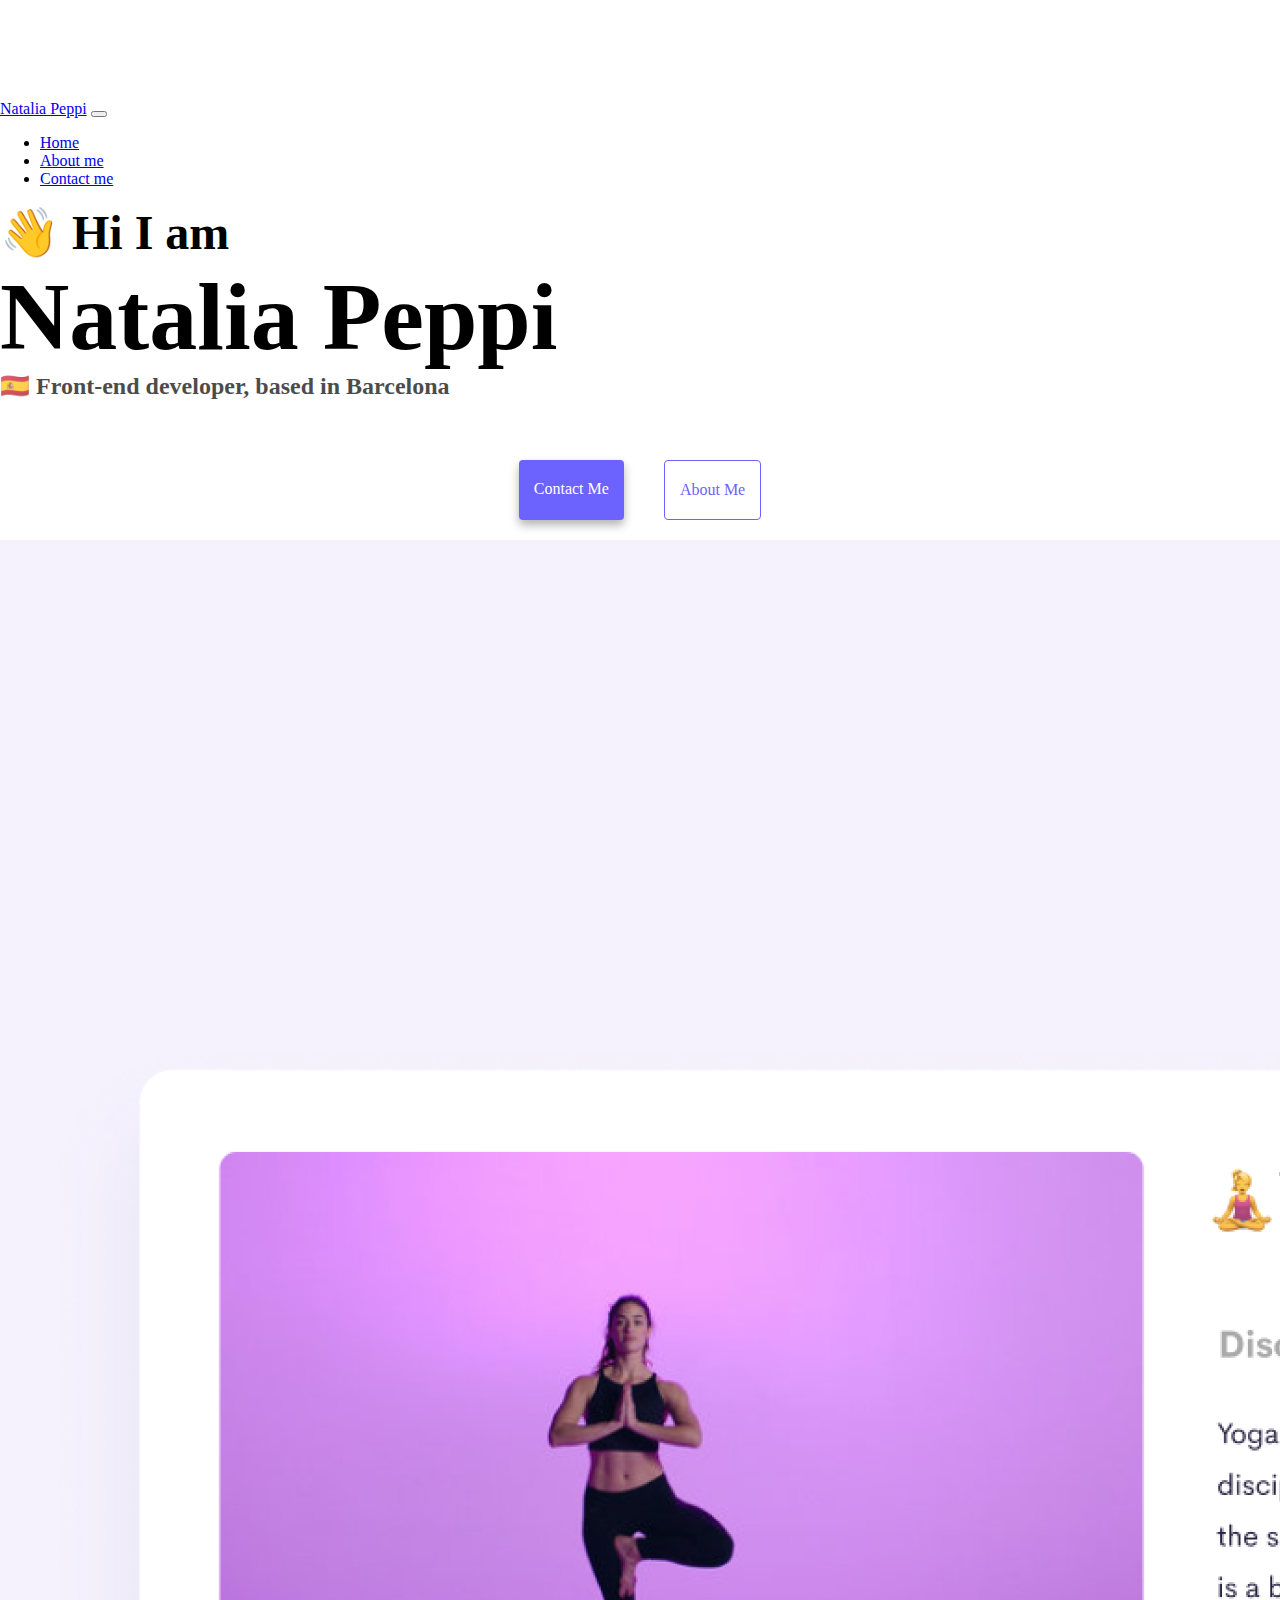
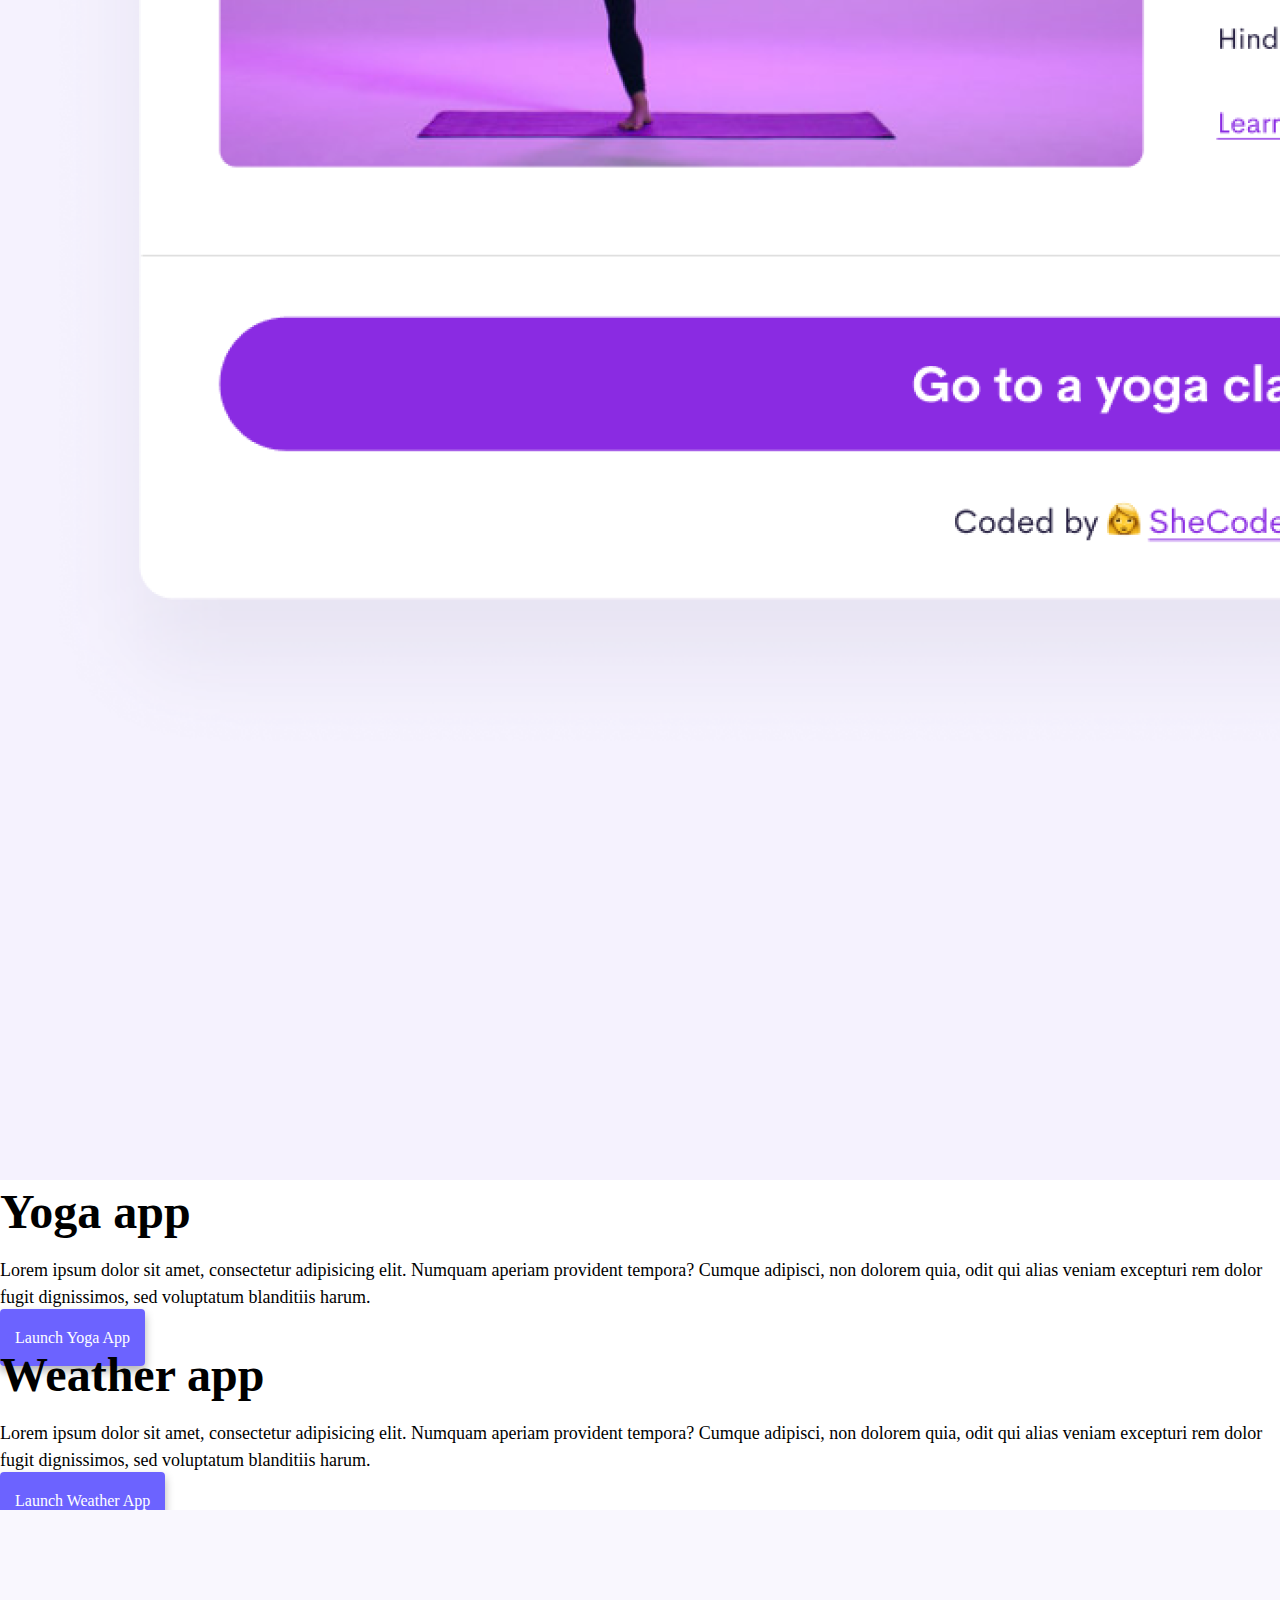
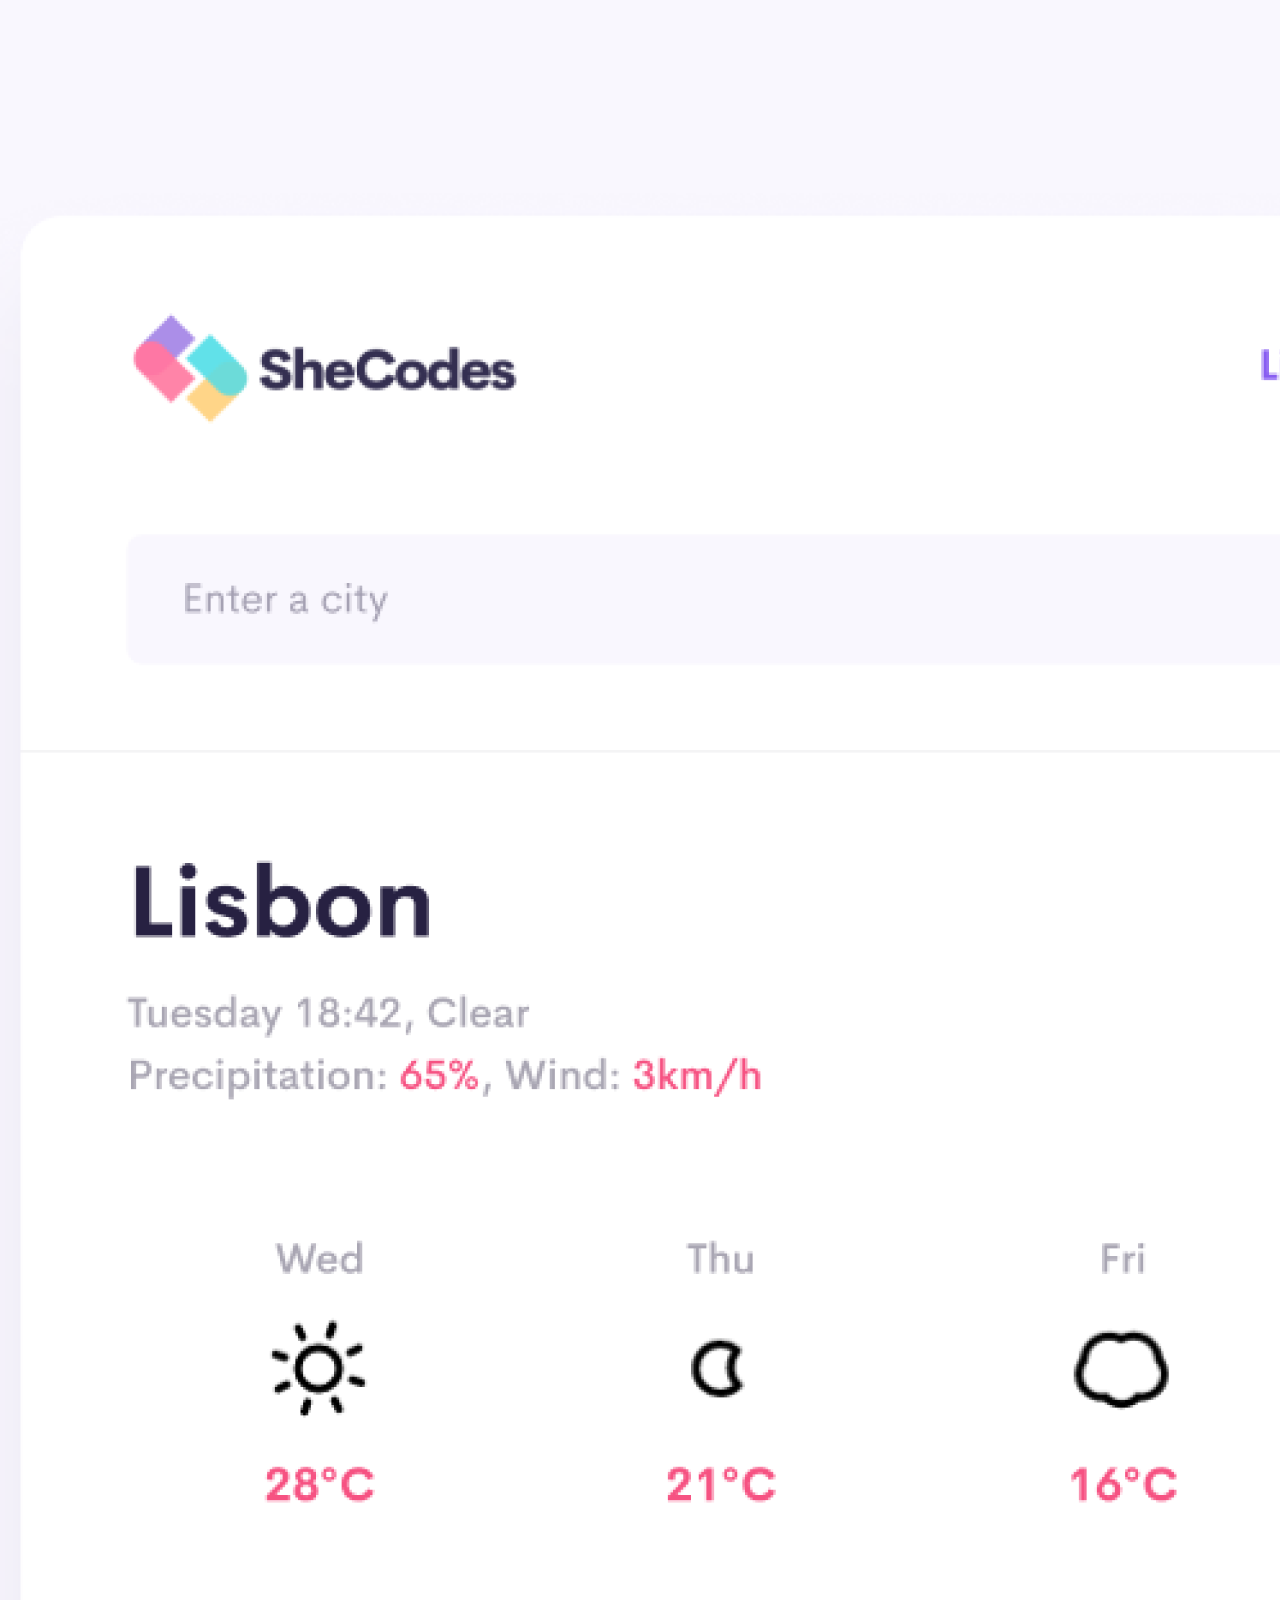
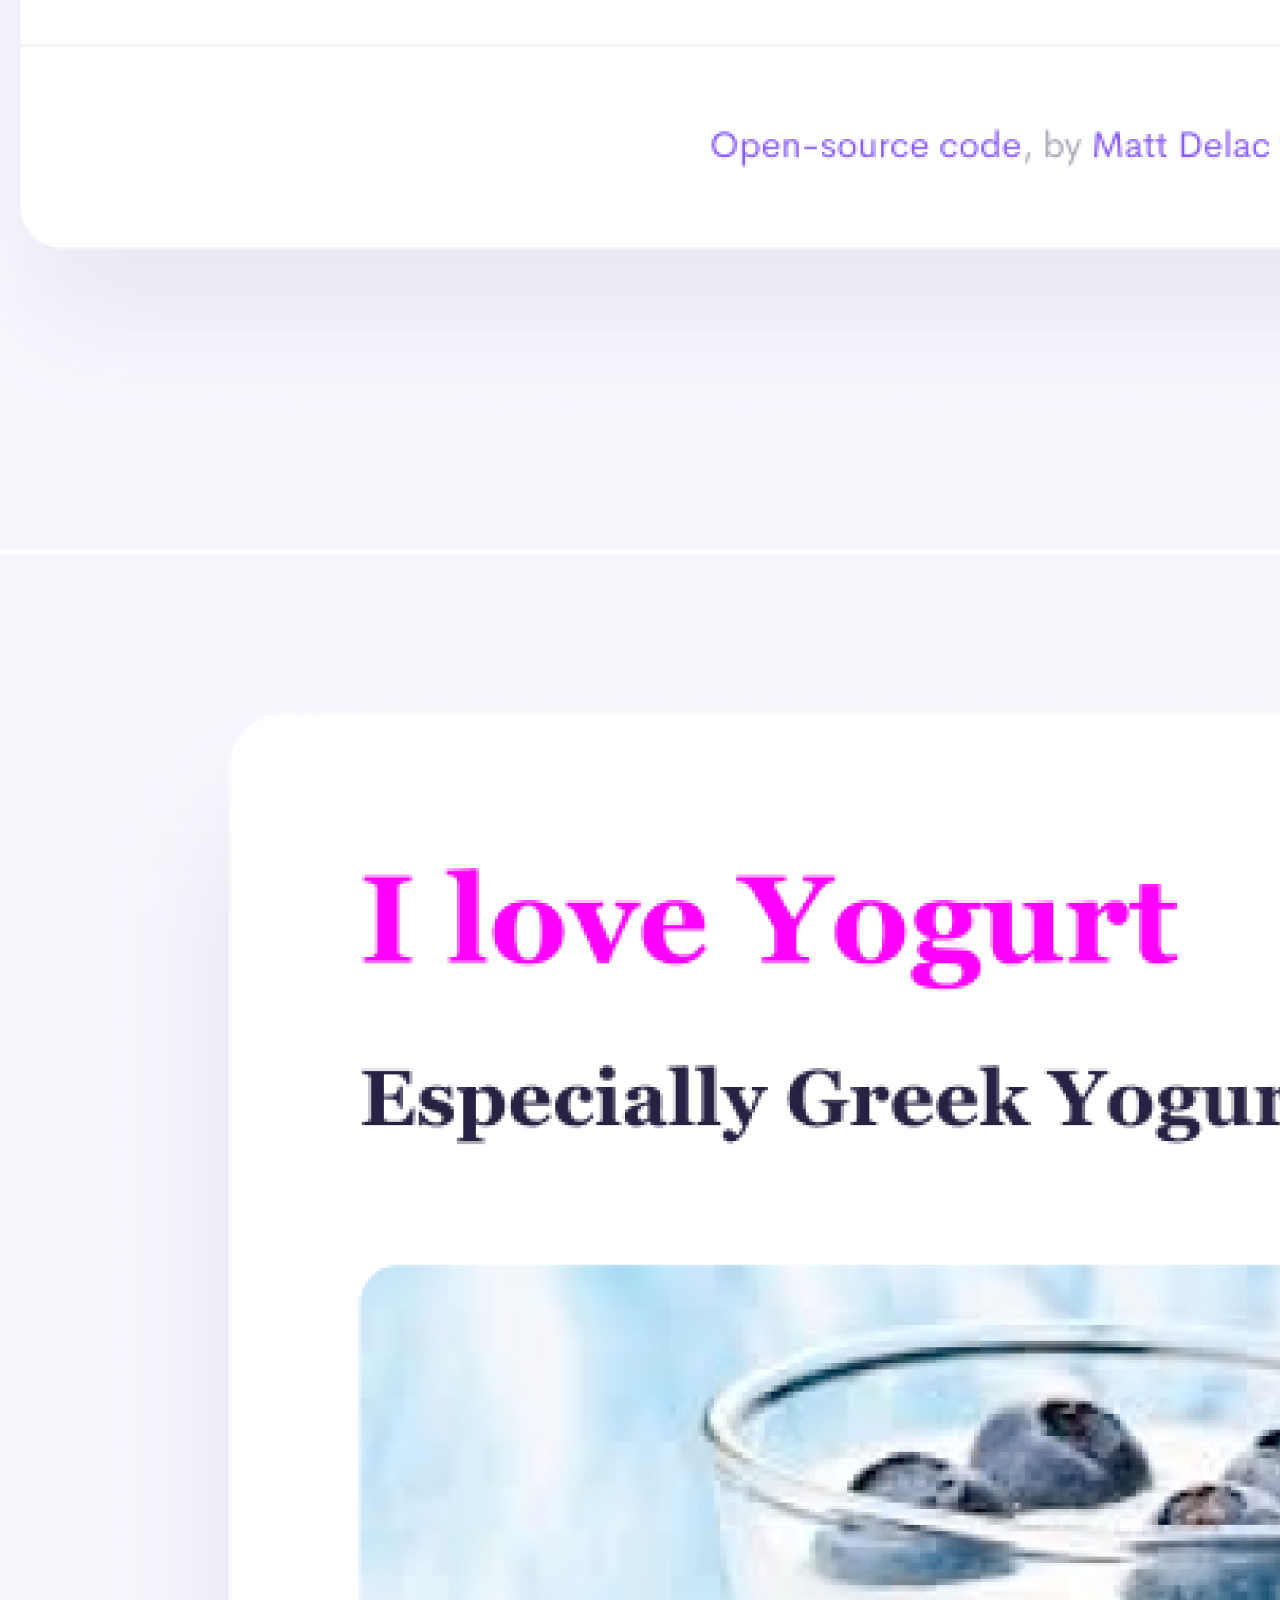
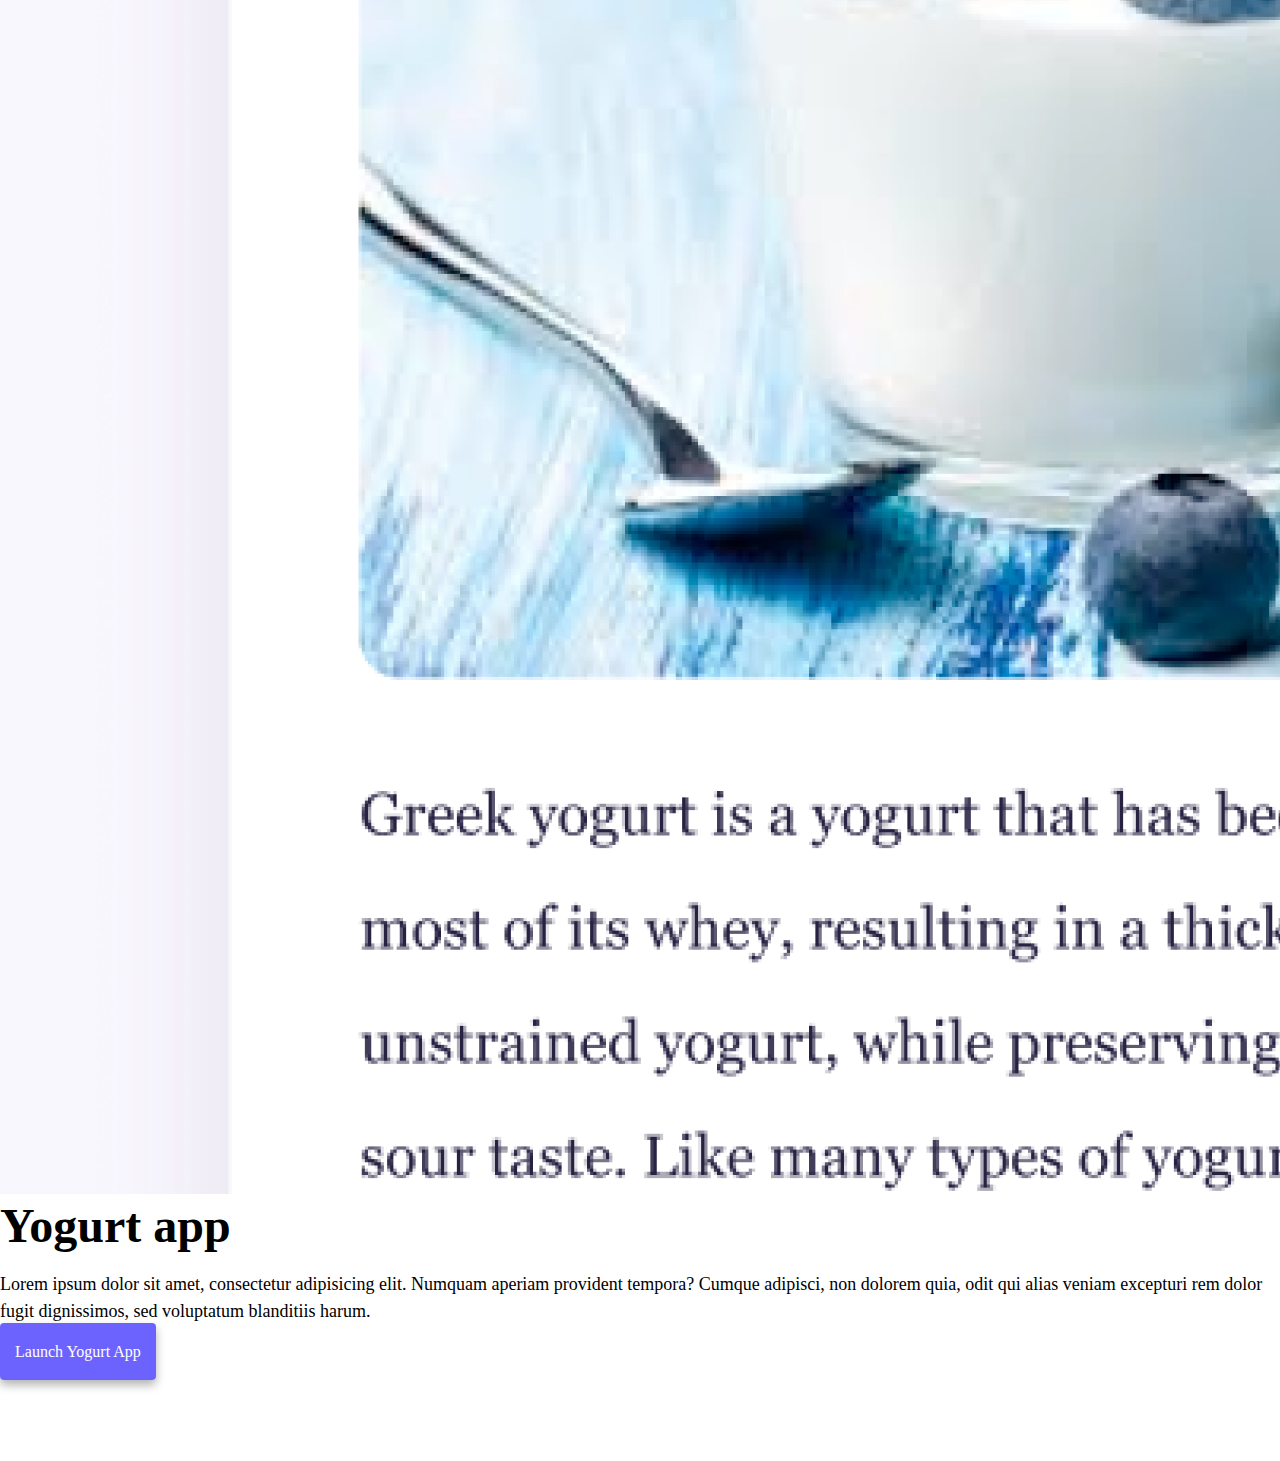
<file: index.html>
<!DOCTYPE html>
<html lang="en">
  <head>
    <meta charset="UTF-8" />
    <meta http-equiv="X-UA-Compatible" content="IE=edge" />
    <meta name="viewport" content="width=device-width, initial-scale=1.0" />
    <title>Front-End Developer - Natalia Peppi</title>
    <link rel="stylesheet" href="style.css" />
    <link
      href="https://cdn.jsdelivr.net/npm/bootstrap@5.2.2/dist/css/bootstrap.min.css"
      rel="stylesheet"
      integrity="sha384-Zenh87qX5JnK2Jl0vWa8Ck2rdkQ2Bzep5IDxbcnCeuOxjzrPF/et3URy9Bv1WTRi"
      crossorigin="anonymous"
    />
    <script
      src="https://cdn.jsdelivr.net/npm/bootstrap@5.2.2/dist/js/bootstrap.bundle.min.js"
      integrity="sha384-OERcA2EqjJCMA+/3y+gxIOqMEjwtxJY7qPCqsdltbNJuaOe923+mo//f6V8Qbsw3"
      crossorigin="anonymous"
    ></script>
    <meta name="description" content="Projects and App created by Natalia Peppi">
  </head>
  <body>
    <nav class="navbar navbar-expand-lg bg-light fixed-top">
      <div class="container">
        <a class="navbar-brand" href="index.html">Natalia Peppi</a>
        <button
          class="navbar-toggler"
          type="button"
          data-bs-toggle="collapse"
          data-bs-target="#navbarNav"
          aria-controls="navbarNav"
          aria-expanded="false"
          aria-label="Toggle navigation"
        >
          <span class="navbar-toggler-icon"></span>
        </button>
        <div class="collapse navbar-collapse" id="navbarNav">
          <ul class="navbar-nav">
            <li class="nav-item">
              <a class="nav-link active" aria-current="page" href="index.html">Home</a>
            </li>
            <li class="nav-item">
              <a class="nav-link" href="https://n84bx1.csb.app/about.html"
                >About me</a
              >
            </li>
            <li class="nav-item">
              <a
                class="nav-link"
                href="https://n84bx1.csb.app/about.html#contact"
                title="Contact Me">Contact me</a
              >
            </li>
          </ul>
        </div>
      </div>
    </nav>
    <h2 class="text-center mt-5 pt-5">👋 Hi I am</h2>
    <h1 class="text-center">Natalia Peppi</h1>
    <h3 class="text-center">🇪🇸 Front-end developer, based in Barcelona</h3>
    <div class="navigation-links mb-5">
      <a href="about.html#contact" class="primary-link">Contact me</a>
      <a href="about.html" class="secondary-link">About me</a>
    </div>
    <div class="container">
      <div class="row">
        <div class="col-sm-6">
          <img src="images/yoga.png" alt="Yoga Project" class="img-fluid rounded d-none d-sm-block" />
            </div>
        <div class="col-sm-6">
          <h2 class="mb-3">Yoga app</h2>
          <p>
            Lorem ipsum dolor sit amet, consectetur adipisicing elit. Numquam
            aperiam provident tempora? Cumque adipisci, non dolorem quia, odit
            qui alias veniam excepturi rem dolor fugit dignissimos, sed
            voluptatum blanditiis harum.
          </p>
          <div class="mt-5">
          <a href="#" class="primary-link">Launch Yoga App</a>
        </div>
      </div>
      </div>
      <div class="row mt-5">
        <div class="col-sm-6">
          <h2 class="mb-3">Weather app</h2>
          <p>
            Lorem ipsum dolor sit amet, consectetur adipisicing elit. Numquam
            aperiam provident tempora? Cumque adipisci, non dolorem quia, odit
            qui alias veniam excepturi rem dolor fugit dignissimos, sed
            voluptatum blanditiis harum.
          </p>
          <div class="mt-5">
            <a href="#" class="primary-link">Launch Weather App</a>
        </div>
      </div>
      <div class="col-sm-6">
          <img src="images/weather.png" alt="Weather Project" class="img-fluid rounded d-none d-sm-block" />
        </div>
    </div>
      <div class="row mt-5">
        <div class="col-sm-6">
          <img src="images/yogurt.png" alt="Yogurt Project" class="img-fluid rounded d-none d-sm-block" />
        </div>
        <div class="col-sm-6">
          <h2 class="mb-3">Yogurt app</h2>
          <p>
            Lorem ipsum dolor sit amet, consectetur adipisicing elit. Numquam
            aperiam provident tempora? Cumque adipisci, non dolorem quia, odit
            qui alias veniam excepturi rem dolor fugit dignissimos, sed
            voluptatum blanditiis harum.
          </p>
          <div class="mt-5">
            <a href="#" class="primary-link">Launch Yogurt App</a>
          </div>
        </div>
        </div>
      </div>
      </div>
  </body>
</html>
</file>
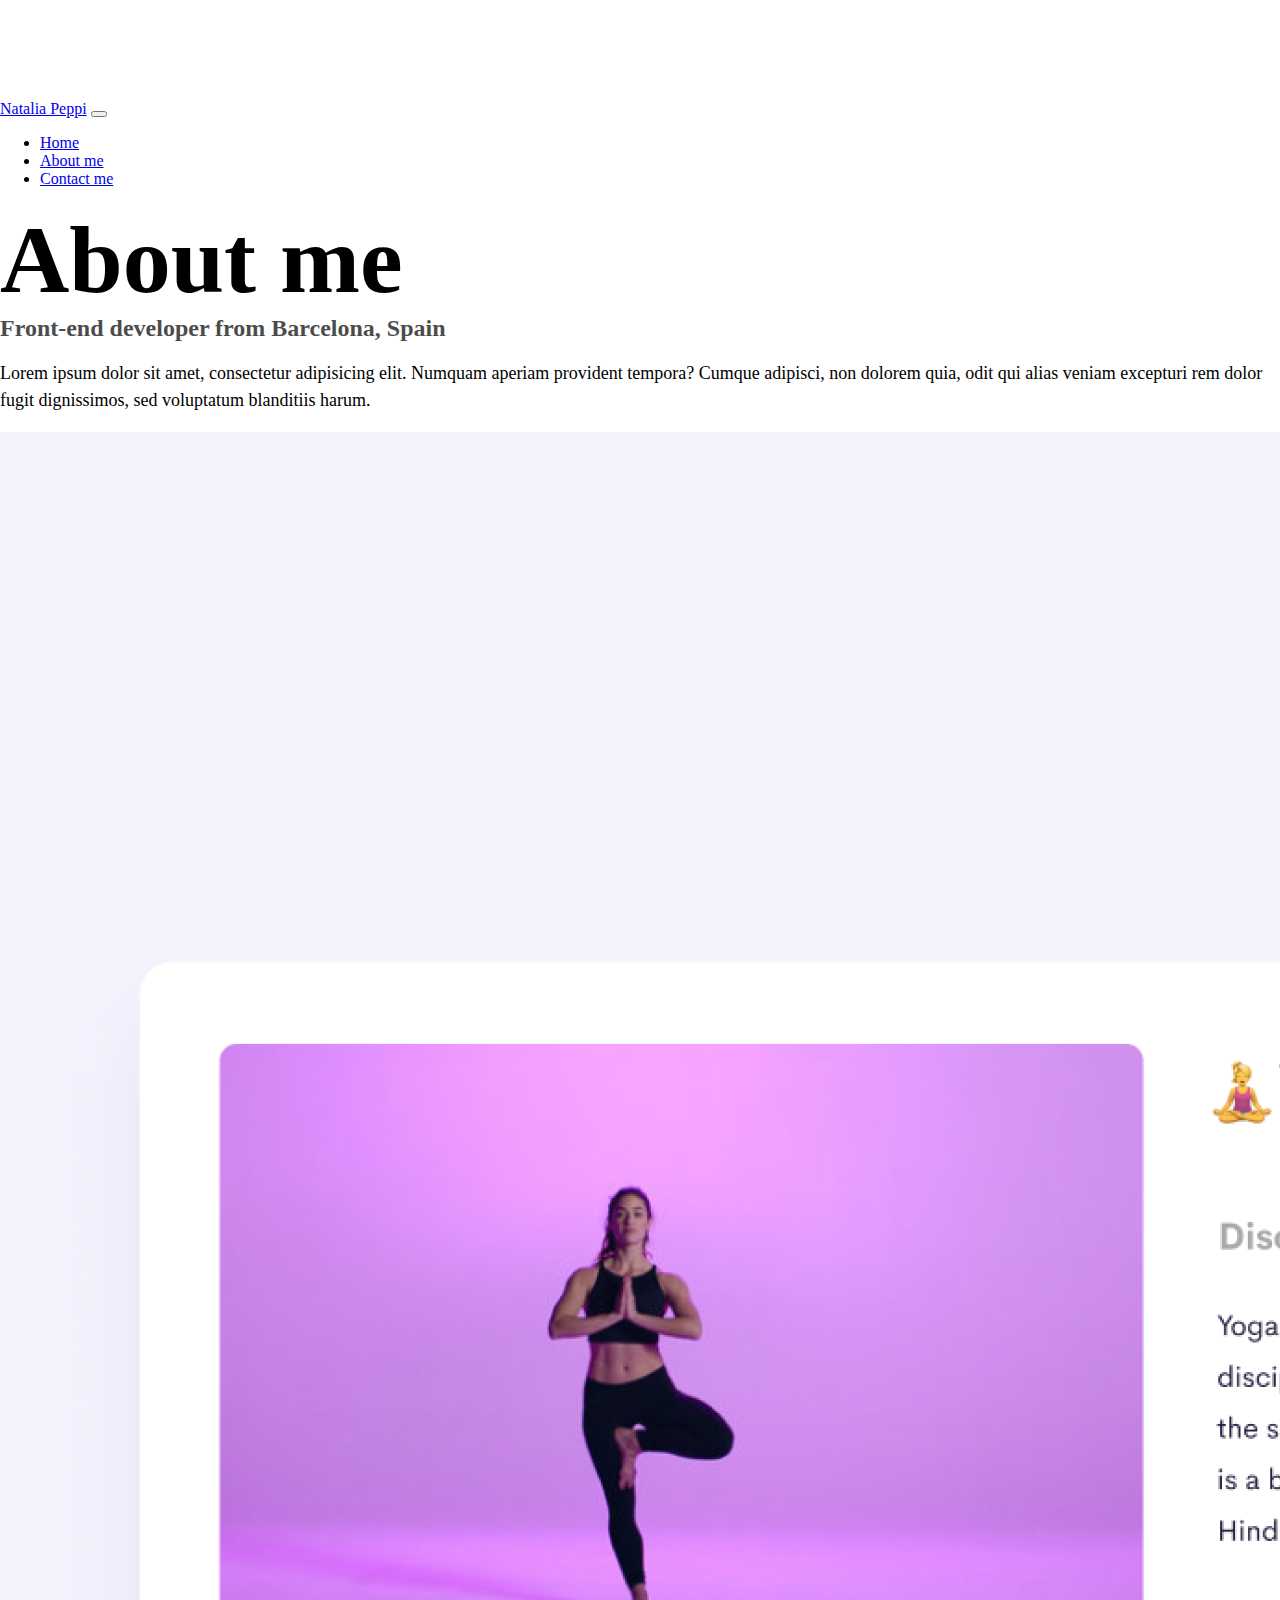
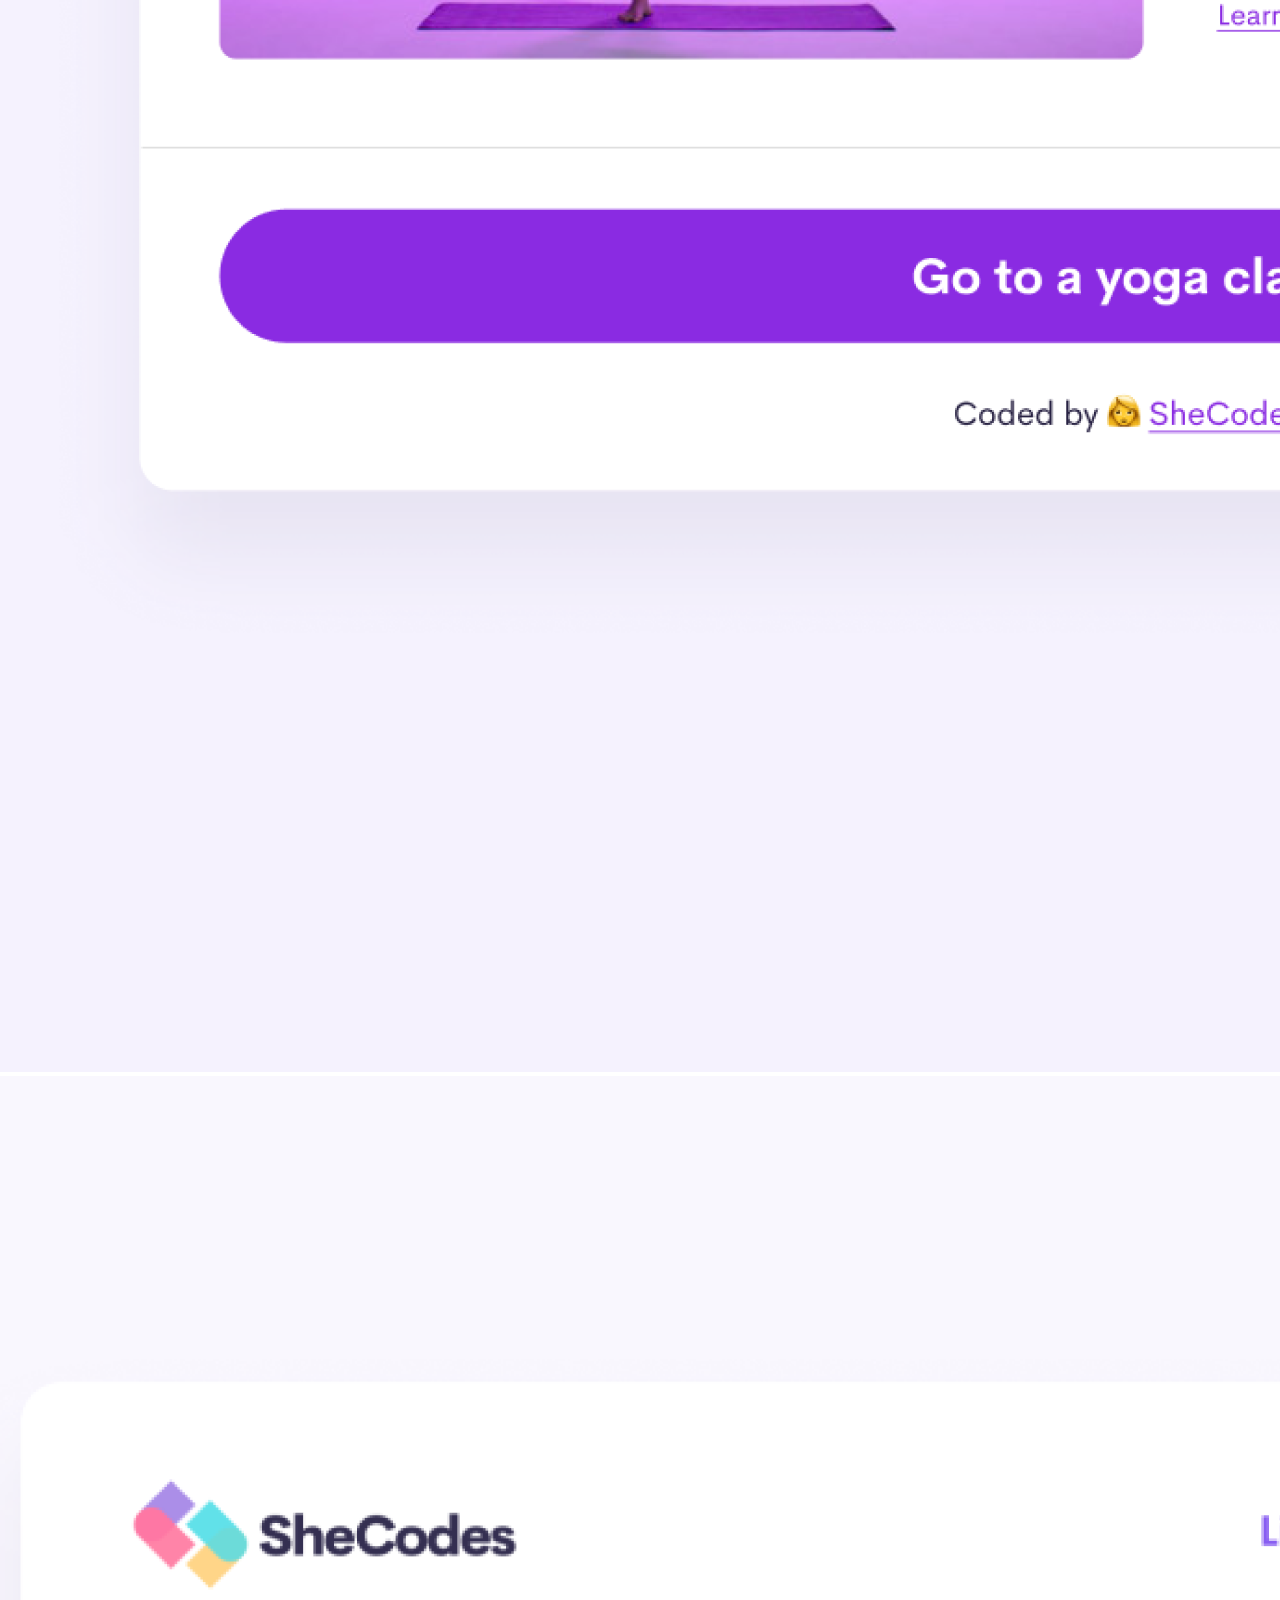
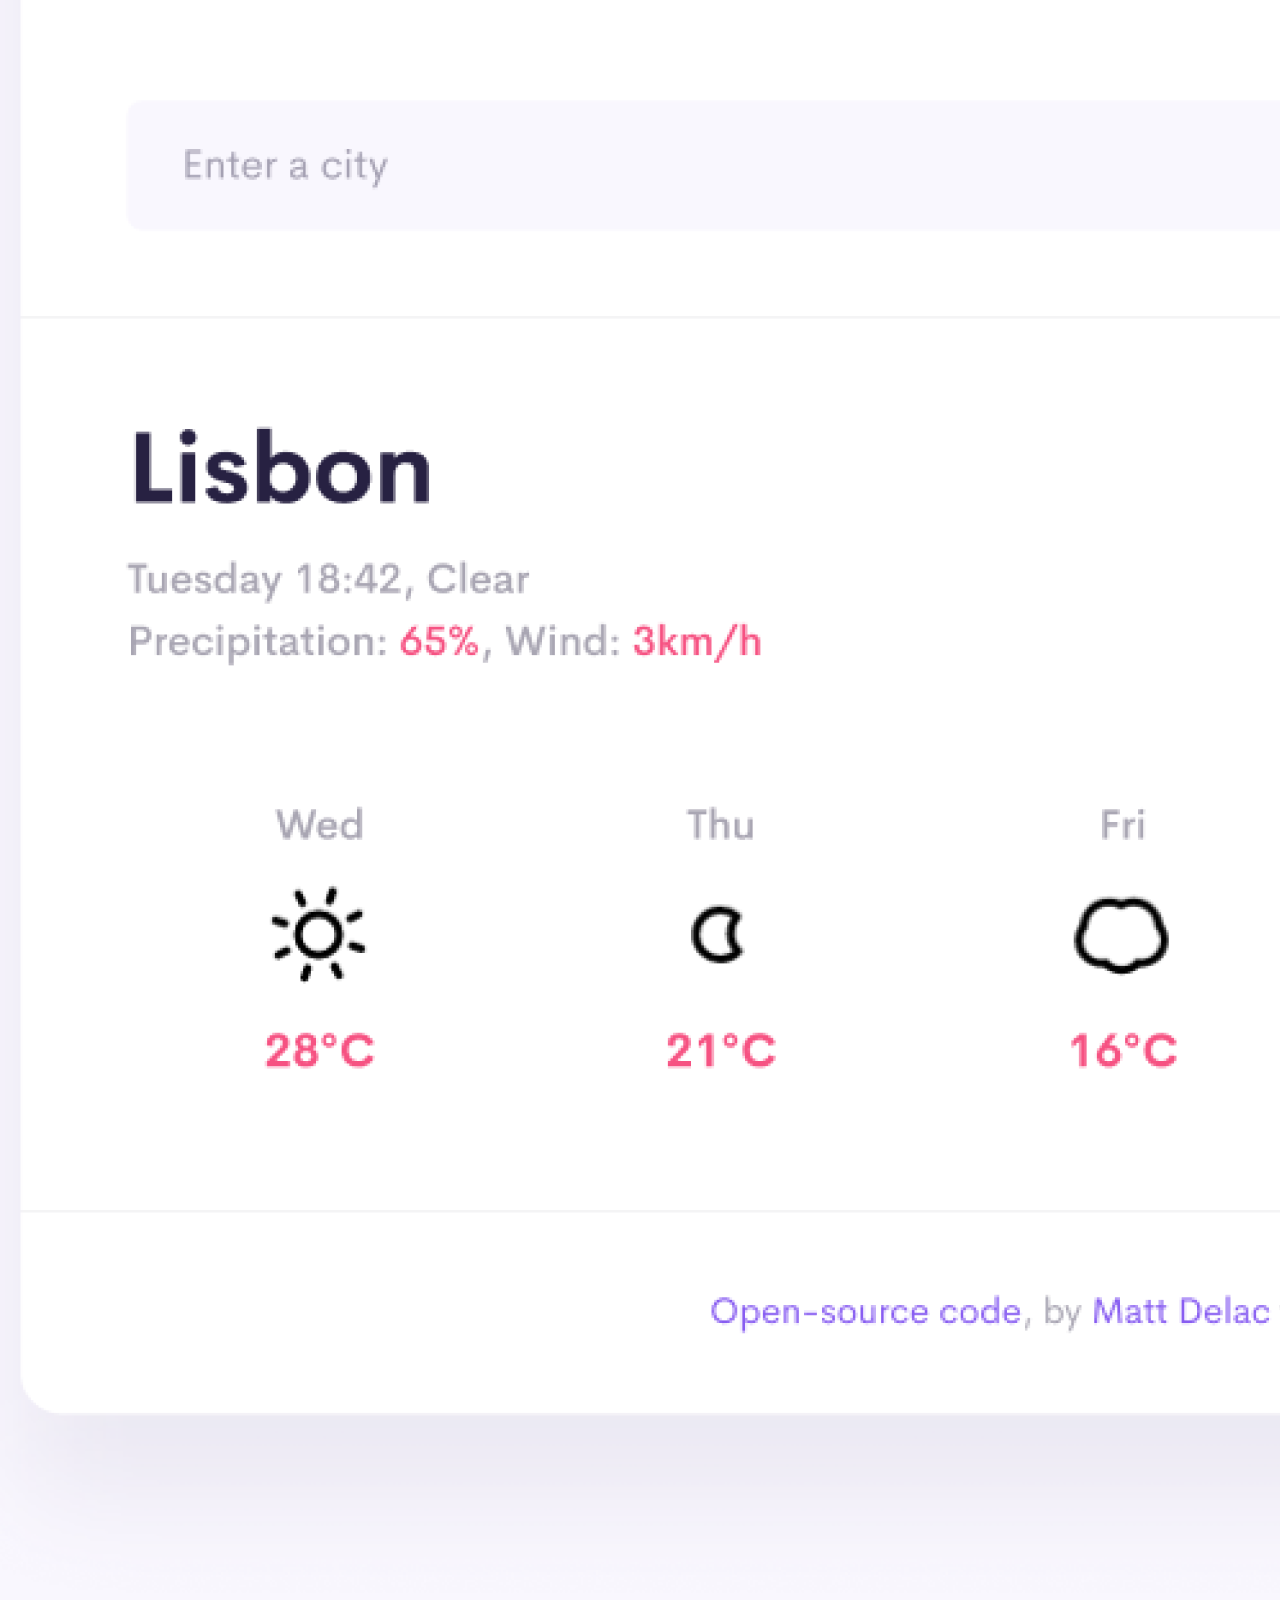
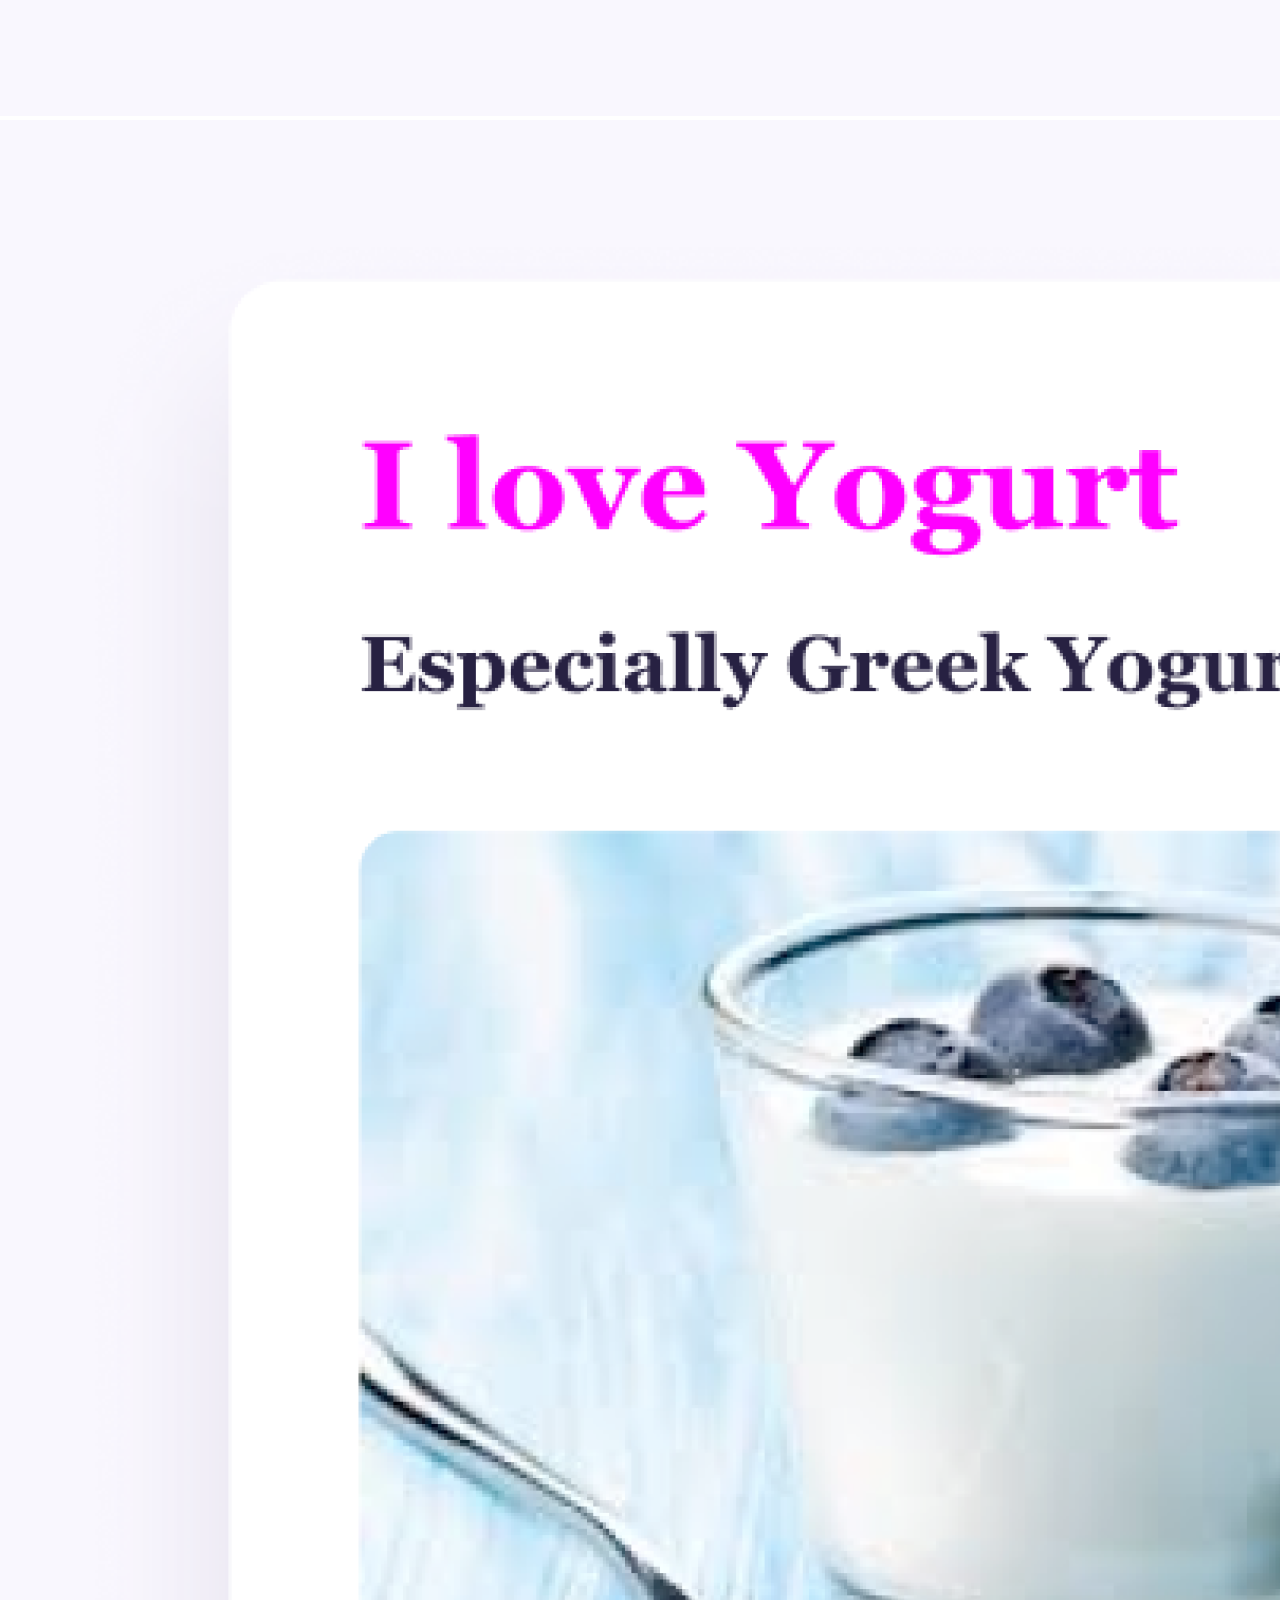
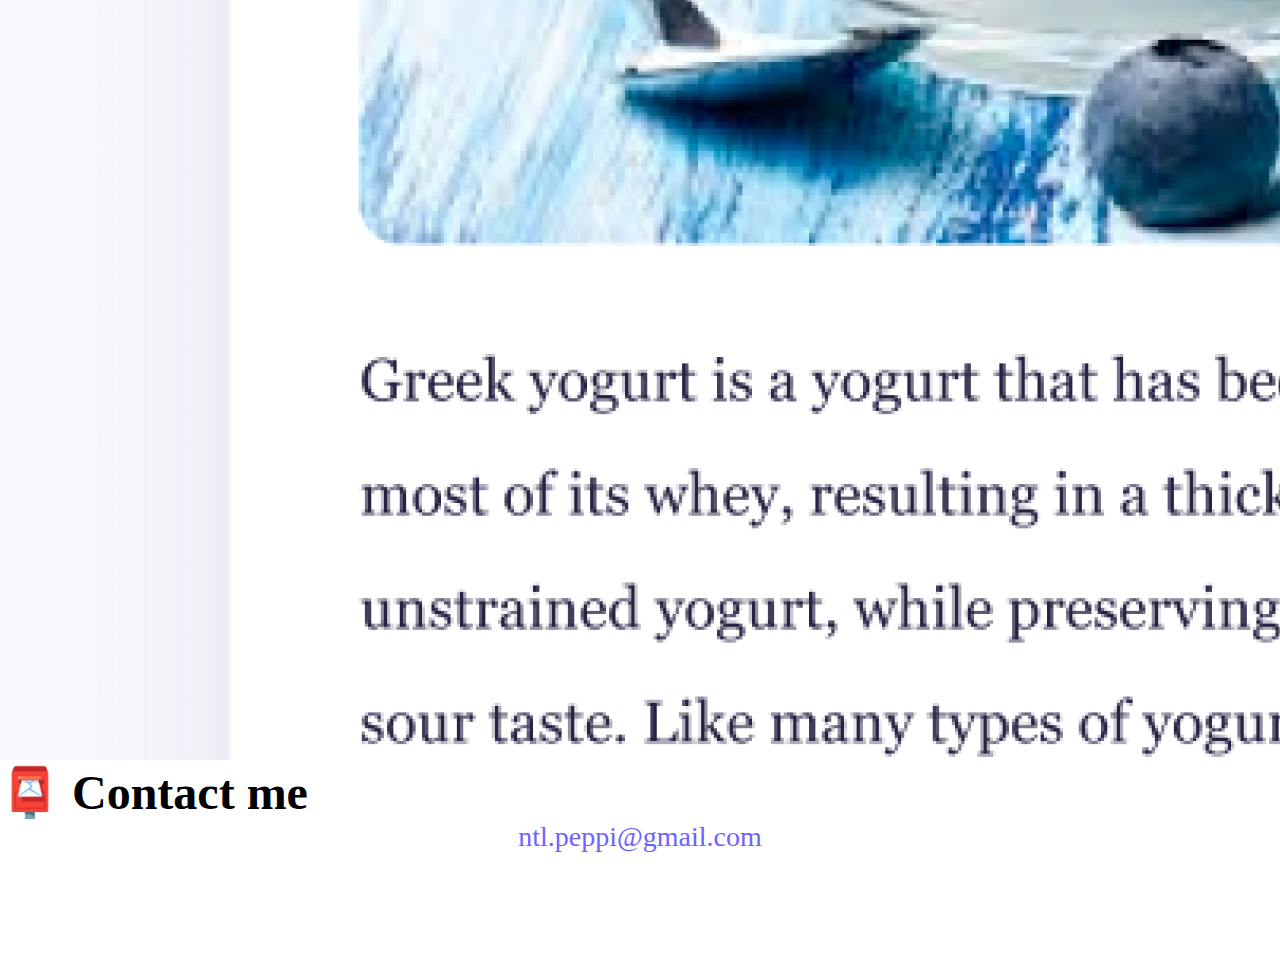
<file: about.html>
<!DOCTYPE html>
<html lang="en">
  <head>
    <meta charset="UTF-8" />
    <meta http-equiv="X-UA-Compatible" content="IE=edge" />
    <meta name="viewport" content="width=device-width, initial-scale=1.0" />
    <link rel="stylesheet" href="style.css" />
    <title>About Front-End Developer - Natalia Peppi</title>
    <link
      href="https://cdn.jsdelivr.net/npm/bootstrap@5.2.2/dist/css/bootstrap.min.css"
      rel="stylesheet"
      integrity="sha384-Zenh87qX5JnK2Jl0vWa8Ck2rdkQ2Bzep5IDxbcnCeuOxjzrPF/et3URy9Bv1WTRi"
      crossorigin="anonymous"
    />
    <script
      src="https://cdn.jsdelivr.net/npm/bootstrap@5.2.2/dist/js/bootstrap.bundle.min.js"
      integrity="sha384-OERcA2EqjJCMA+/3y+gxIOqMEjwtxJY7qPCqsdltbNJuaOe923+mo//f6V8Qbsw3"
      crossorigin="anonymous"
    ></script>
    <meta name="description" content="About Natalia's Peppi Projects and App" />
  </head>
  <body>
    <nav class="navbar navbar-expand-lg bg-light fixed-top">
      <div class="container">
        <a class="navbar-brand" href="index.html">Natalia Peppi</a>
        <button
          class="navbar-toggler"
          type="button"
          data-bs-toggle="collapse"
          data-bs-target="#navbarNav"
          aria-controls="navbarNav"
          aria-expanded="false"
          aria-label="Toggle navigation"
        >
          <span class="navbar-toggler-icon"></span>
        </button>
        <div class="collapse navbar-collapse" id="navbarNav">
          <ul class="navbar-nav">
            <li class="nav-item">
              <a
                class="nav-link"
                aria-current="page"
                href="https://n84bx1.csb.app/index.html"
              >
                Home
              </a>
            </li>
            <li class="nav-item">
              <a
                class="nav-link active"
                href="https://n84bx1.csb.app/about.html"
              >
                About me
              </a>
            </li>
            <li class="nav-item">
              <a class="nav-link" href="https://n84bx1.csb.app/about.html">
                Contact me
              </a>
            </li>
          </ul>
        </div>
      </div>
    </nav>
    <h1 class="text-center mt-5 pt-5">About me</h1>
    <h3 class="text-center">Front-end developer from Barcelona, Spain</h3>
    <div class="text-center">
      <p>
        Lorem ipsum dolor sit amet, consectetur adipisicing elit. Numquam
        aperiam provident tempora? Cumque adipisci, non dolorem quia, odit qui
        alias veniam excepturi rem dolor fugit dignissimos, sed voluptatum
        blanditiis harum.
      </p>
    </div>

    <div class="container">
      <div class="row">
        <div class="col-sm-4">
          <img
            src="images/yoga.png"
            alt="Yoga App"
            class="img-fluid p-2 mb-4 shadow rounded"
          />
        </div>
        <div class="col-sm-4">
          <img
            src="images/weather.png"
            alt="Weather Project"
            class="img-fluid p-2 mb-4 shadow rounded"
          />
        </div>
        <div class="col-sm-4">
          <img
            src="images/yogurt.png"
            alt="Yogurt Project"
            class="img-fluid p-2 mb-4 shadow rounded"
          />
        </div>
      </div>
    </div>

    <div id="contact" class="mt-5">
      <h2 class="text-center">📮 Contact me</h2>
      <a href="mailto:ntl.peppi@gmail.com" class="email-link" title="Email me">
        ntl.peppi@gmail.com
      </a>
    </div>
  </body>
</html>
</file>
<file: style.css>
:root {
  --primary-color: #6c63ff;
  --secondary-color: #f5f2fe;
  --box-shadow: 0 5px 10px rgba(0, 0, 0, 0.3);
}
body {
  margin: 100px 0;
}

h1,
h2,
h3 {
  margin: 0;
}

h1 {
  font-size: 96px;
}

h2 {
  font-size: 48px;
}

h3 {
  font-size: 24px;
  opacity: 0.7;
}

p {
  font-size: 18px;
  line-height: 1.5;
}

.navigation-links {
  display: flex;
  margin-top: 40px;
  justify-content: center;
}

.navigation-links a {
  margin: 20px;
}

.primary-link {
  background: var(--primary-color);
  box-shadow: var(--box-shadow);
  color: white;
  border-radius: 4px;
  padding: 20px 15px;
  text-decoration: none;
  text-transform: capitalize;
}
.primary-link:hover {
  color: white;
}

.secondary-link {
  color: var(--primary-color);
  border: 1px solid var(--primary-color);
  border-radius: 4px;
  padding: 20px 15px;
  text-decoration: none;
  text-transform: capitalize;
}

.homepage-link {
  color: var(--primary-color);
  text-align: center;
  display: block;
}

.about-paragraphs {
  margin: 30px 0;
}

.about-paragraphs p {
  margin: 10px;
}

.email-link {
  display: flex;
  justify-content: center;
  color: var(--primary-color);
  font-size: 28px;
  text-decoration: none;
}

.email-link:hover {
  text-decoration: underline;
}
@media (max-width: 576px) {
  .container {
    text-align: center;
  }
  h1 {
    font-size: 46px;
    line-height: 1, 5;
  }
  h2 {
    font-size: 32px;
  }
}
</file>
